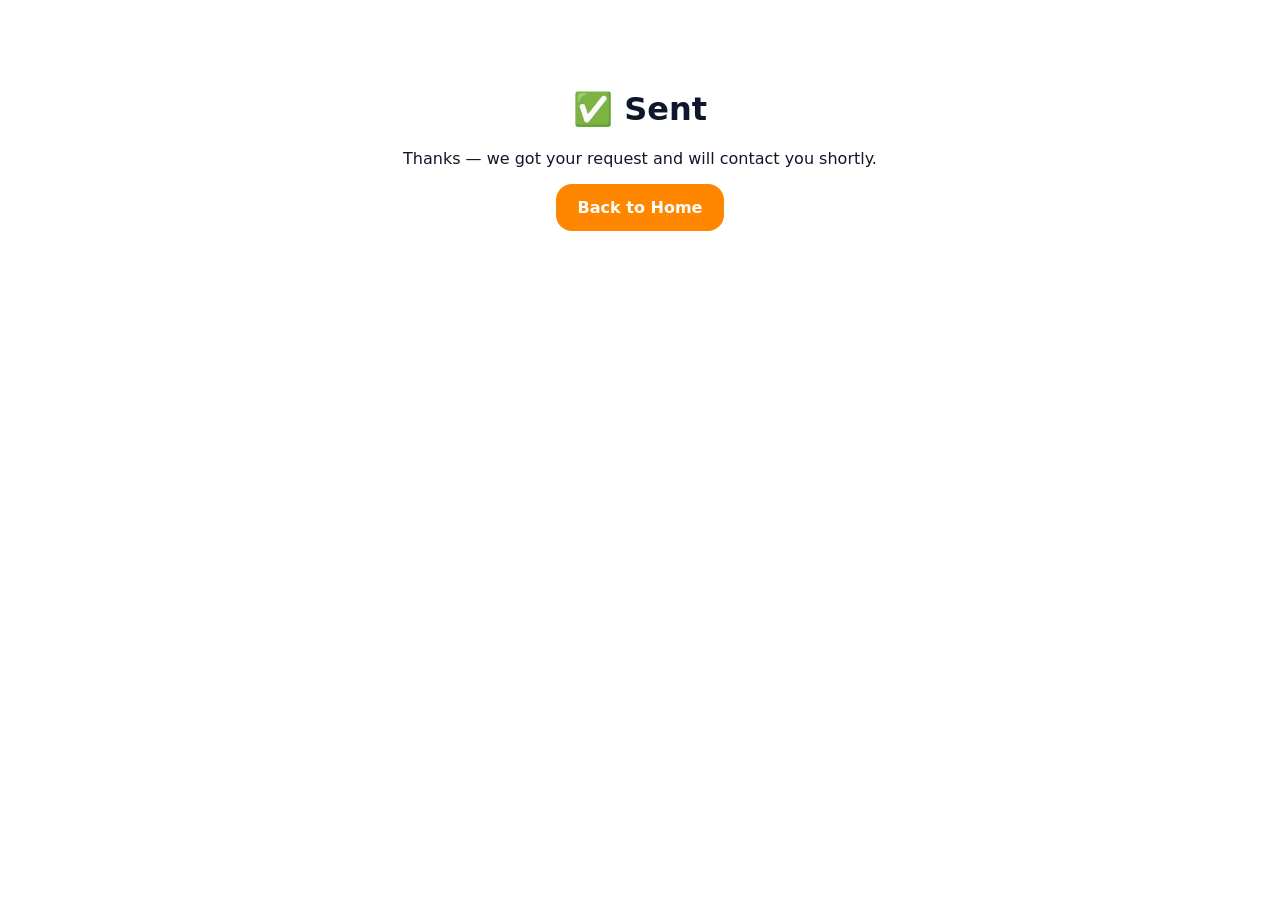
<file: thanks.html>
<!DOCTYPE html>
<html lang="en">
<head>
  <meta charset="UTF-8" />
  <meta name="viewport" content="width=device-width, initial-scale=1.0"/>
  <title>Sent | Vertex Smart Pro HVAC</title>
  <link rel="stylesheet" href="style.css" />
</head>
<body>
  <div style="max-width:720px;margin:90px auto;padding:0 18px;text-align:center;">
    <h1>✅ Sent</h1>
    <p>Thanks — we got your request and will contact you shortly.</p>
    <p><a class="btn btn-quote" href="index.html">Back to Home</a></p>
  </div>
</body>
</html>
</file>
<file: style.css>
:root{
  --text:#0f172a;
  --muted:#64748b;
  --line:rgba(15, 23, 42, 0);
  --brand:#0f62fe;
  --brand2:#0b4bd4;
  --quote:#ff8700;
  --call:#34d06c;
  --shadow:0 10px 30px rgba(2, 6, 23, 0);
  --radius:18px;
}

*{box-sizing:border-box}
html{scroll-behavior:smooth}
body{
  margin:0;
  font-family:system-ui,-apple-system,Segoe UI,Roboto,Arial,sans-serif;
  color:var(--text);
  background:#fff;
}

.container{
  width:min(1120px,92vw);
  margin:0 auto;
}

.section{
  padding:80px 0;
}

.section-head{
  margin-bottom:24px;
}

.section-head.center{
  text-align:center;
}

.section-head h2{
  margin:0 0 10px;
  font-size:34px;
  letter-spacing:-.03em;
}

.section-head p{
  margin:0;
  color:var(--muted);
}

.topbar{
  position:sticky;
  top:0;
  z-index:999;
  background:rgba(255,255,255,.92);
  backdrop-filter:blur(10px);
  border-bottom:1px solid var(--line);
  display:flex;
  justify-content:space-between;
  align-items:center;
  padding:14px clamp(14px,4vw,40px);
}

.brand{
  display:flex;
  align-items:center;
  text-decoration:none;
  color:var(--text);
  padding-left:10px;
}

.logo{
  height:48px;
  width:auto;
  object-fit:contain;
  display:block;
}

.top-actions{
  display:flex;
  align-items:center;
  gap:10px;
}

.btn{
  display:inline-flex;
  align-items:center;
  justify-content:center;
  text-decoration:none;
  border:none;
  cursor:pointer;
  font-weight:800;
  border-radius:16px;
  padding:14px 22px;
  transition:.2s ease;
  font-size:16px;
}

.btn:hover{
  transform:translateY(-1px);
}

.btn-lg{
  padding:16px 26px;
}

.btn-call{
  background:var(--call);
  color:#062b14;
}

.btn-quote{
  background:var(--quote);
  color:#fff;
}

.btn-ghost{
  background:rgba(255,255,255,.14);
  color:#fff;
  border:1px solid rgba(255,255,255,.22);
}

.btn-light{
  background:#fff;
  color:#0f172a;
}

.btn-dark-outline{
  background:#fff;
  color:var(--text);
  border:1px solid var(--line);
}

.burger{
  width:58px;
  height:58px;
  border-radius:18px;
  border:1px solid var(--line);
  background:#fff;
  display:grid;
  place-items:center;
  cursor:pointer;
  box-shadow:0 8px 18px rgba(2,6,23,.06);
}

.burger span{
  display:block;
  width:22px;
  height:3px;
  background:#0f172a;
  margin:3px 0;
  border-radius:999px;
}

.menu{
  display:none;
  position:sticky;
  top:88px;
  z-index:998;
  background:#fff;
  border-bottom:1px solid var(--line);
}

.menu.open{
  display:block;
}

.menu a{
  display:block;
  padding:14px clamp(14px,4vw,40px);
  text-decoration:none;
  color:var(--text);
  font-weight:800;
  border-top:1px solid var(--line);
}

.menu a:hover{
  background:#f8fafc;
}

.hero{
  position:relative;
  min-height:76vh;
  display:grid;
  align-items:center;
  background:url("assets/hero.jpg") center/cover no-repeat;
  color:#fff;
}

.hero-overlay{
  position:absolute;
  inset:0;
  background:rgba(0,0,0,.55);
}

.hero-inner{
  position:relative;
  padding:90px 0;
}

.kicker{
  display:inline-flex;
  align-items:center;
  padding:10px 16px;
  border-radius:999px;
  background:rgba(255,255,255,.10);
  border:1px solid rgba(255,255,255,.20);
  font-weight:800;
  margin:0 0 18px;
}

.hero h1{
  margin:0;
  font-size:clamp(42px,6vw,72px);
  line-height:1.02;
  letter-spacing:-.04em;
  max-width:900px;
}

.sub{
  margin:16px 0 10px;
  font-size:18px;
  color:rgba(255,255,255,.92);
}

.hero-urgent{
  margin:0 0 22px;
  color:#fff;
  font-weight:600;
}

.hero-cta{
  display:flex;
  gap:14px;
  flex-wrap:wrap;
}

.trust-row{
  display:flex;
  flex-wrap:wrap;
  gap:10px;
  margin-top:18px;
}

.trust-pill{
  padding:10px 14px;
  border-radius:999px;
  background:rgba(255,255,255,.10);
  border:1px solid rgba(255,255,255,.18);
  font-weight:700;
  font-size:14px;
}

.band{
  background:linear-gradient(135deg,#0f62fe,#0b4bd4);
  color:#fff;
  padding:54px 0;
  transition:opacity .5s ease;
}

.band-grid{
  display:grid;
  grid-template-columns:1.3fr .9fr;
  gap:18px;
  align-items:center;
}

.band h2{
  margin:0 0 10px;
  font-size:30px;
}

.band p{
  margin:0 0 14px;
  color:rgba(255,255,255,.92);
}

.countdown{
  display:flex;
  gap:10px;
  flex-wrap:wrap;
  margin:12px 0 16px;
}

.timebox{
  width:84px;
  padding:10px;
  border-radius:14px;
  background:rgba(255,255,255,.10);
  border:1px solid rgba(255,255,255,.18);
  text-align:center;
}

.time{
  font-size:22px;
  font-weight:900;
}

.label{
  font-size:12px;
  color:rgba(255,255,255,.78);
}

.fineprint{
  margin-top:10px;
  font-size:12px;
  color:rgba(255,255,255,.78);
}

.band-card{
  background:rgba(255,255,255,.10);
  border:1px solid rgba(255,255,255,.18);
  border-radius:var(--radius);
  overflow:hidden;
  box-shadow:0 18px 40px rgba(2,6,23,.22);
  min-height:220px;
  position:relative;
}

.band-card img,
.split-media img{
  width:100%;
  height:100%;
  object-fit:cover;
  display:block;
}

.fallback{
  display:none;
  height:100%;
  padding:20px;
  align-items:center;
  gap:14px;
}

.img-fallback .fallback{
  display:flex;
}

.fallback-icon{
  width:52px;
  height:52px;
  border-radius:14px;
  background:rgba(255,255,255,.15);
  display:grid;
  place-items:center;
  font-size:22px;
}

.cards{
  display:grid;
  grid-template-columns:repeat(4,1fr);
  gap:16px;
}

.card{
  background:#fff;
  border:1px solid var(--line);
  border-radius:var(--radius);
  padding:20px;
  box-shadow:0 10px 26px rgba(2,6,23,.06);
}

.card .icon{
  width:46px;
  height:46px;
  border-radius:14px;
  display:grid;
  place-items:center;
  background:#f1f5f9;
  border:1px solid rgba(15,23,42,.08);
  margin-bottom:10px;
  font-size:22px;
}

.card h3{
  margin:0 0 8px;
  font-size:18px;
}

.card p{
  margin:0 0 12px;
  color:var(--muted);
}

.link{
  color:var(--brand);
  text-decoration:none;
  font-weight:900;
}

.alt{
  background:#f8fafc;
}

.alt2{
  background:#fff;
}

.steps{
  display:grid;
  grid-template-columns:repeat(3,1fr);
  gap:16px;
  margin-top:18px;
}

.step{
  background:#fff;
  border:1px solid var(--line);
  border-radius:var(--radius);
  padding:20px;
  box-shadow:0 10px 26px rgba(2,6,23,.06);
}

.step-num{
  width:38px;
  height:38px;
  border-radius:12px;
  display:grid;
  place-items:center;
  font-weight:900;
  background:#eef2ff;
  color:#1e3a8a;
  margin-bottom:10px;
}

.step h3{
  margin:0 0 8px;
}

.step p{
  margin:0;
  color:var(--muted);
}

.split{
  display:grid;
  grid-template-columns:1.1fr .9fr;
  gap:20px;
  align-items:center;
}

.split-copy h2{
  margin:0 0 10px;
  font-size:34px;
}

.split-copy p{
  margin:0 0 12px;
  color:var(--muted);
}

.bullets{
  margin:0 0 18px 18px;
  color:#334155;
  font-weight:700;
}

.bullets li{
  margin:8px 0;
}

.split-actions{
  display:flex;
  gap:10px;
  flex-wrap:wrap;
}

.split-media{
  border-radius:var(--radius);
  overflow:hidden;
  border:1px solid var(--line);
  box-shadow:0 14px 34px rgba(2,6,23,.08);
  background:#fff;
  min-height:280px;
}

.stars{
  color:#f59e0b;
  font-size:22px;
  letter-spacing:2px;
  margin-bottom:10px;
}

.review-grid{
  display:grid;
  grid-template-columns:repeat(3,1fr);
  gap:16px;
  margin-top:18px;
}

.review{
  border:1px solid var(--line);
  border-radius:var(--radius);
  padding:18px;
  background:#fff;
  box-shadow:0 10px 26px rgba(2,6,23,.06);
}

.review-top{
  display:flex;
  align-items:center;
  gap:10px;
  margin-bottom:10px;
}

.avatar{
  width:38px;
  height:38px;
  border-radius:12px;
  background:#eef2ff;
  display:grid;
  place-items:center;
  font-weight:900;
  color:#1e3a8a;
}

.name{
  font-weight:900;
}

.meta{
  font-size:12px;
  color:var(--muted);
}

.review p{
  margin:0;
  color:#334155;
}

.quote{
  background:linear-gradient(180deg,#ffffff,#f8fafc);
}

.quote-form{
  background:#fff;
  border:1px solid var(--line);
  border-radius:var(--radius);
  box-shadow:var(--shadow);
  padding:18px;
  max-width:900px;
  margin:0 auto;
}

.field-grid{
  display:grid;
  grid-template-columns:1fr 1fr;
  gap:14px;
}

.field{
  display:flex;
  flex-direction:column;
  gap:8px;
  margin-bottom:14px;
}

label{
  font-weight:800;
}

input, select, textarea{
  padding:14px 14px;
  border-radius:14px;
  border:1px solid var(--line);
  font:inherit;
  outline:none;
  background:#fff;
}

input:focus, select:focus, textarea:focus{
  border-color:rgba(15,98,254,.45);
  box-shadow:0 0 0 4px rgba(15,98,254,.12);
}

.hidden-trap{
  display:none;
}

.footer{
  background:#03112c;
  color:#fff;
  padding:44px 0 20px;
}

.footer-grid{
  display:grid;
  grid-template-columns:1.2fr 1fr 1fr;
  gap:16px;
  align-items:start;
}

.footer a{
  color:#fff;
  text-decoration:none;
  opacity:.9;
}

.footer a:hover{
  opacity:1;
  text-decoration:underline;
}

.footer-brand{
  font-size:20px;
  letter-spacing:-.02em;
}

.footer-text{
  color:rgba(255,255,255,.75);
  margin:8px 0 0;
}

.footer h4{
  margin:0 0 10px;
}

.footer-bottom{
  display:flex;
  justify-content:space-between;
  gap:10px;
  margin-top:20px;
  padding-top:16px;
  border-top:1px solid rgba(255,255,255,.10);
}

.mobile-bar{
  display:none;
}

@media (max-width:980px){
  .cards,
  .steps,
  .review-grid{
    grid-template-columns:1fr;
  }

  .split,
  .band-grid{
    grid-template-columns:1fr;
  }
}

@media (max-width:700px){
  .field-grid{
    grid-template-columns:1fr;
  }

  .topbar{
    padding:12px 16px;
  }

  .logo{
    height:42px;
  }

  .burger{
    width:52px;
    height:52px;
  }

  .hero h1{
    font-size:clamp(34px,9vw,52px);
  }

  .footer-grid,
  .footer-bottom{
    grid-template-columns:1fr;
    flex-direction:column;
  }

  .mobile-bar{
    position:fixed;
    left:12px;
    right:12px;
    bottom:12px;
    display:grid;
    grid-template-columns:1fr 1fr;
    gap:10px;
    z-index:9999;
  }

  .mobile-bar a{
    text-align:center;
    padding:14px 12px;
    border-radius:14px;
    font-weight:900;
    text-decoration:none;
    color:#fff;
    box-shadow:0 14px 34px rgba(2,6,23,.18);
  }

  .mobile-bar a:first-child{
    background:#22c55e;
    color:#052e16;
  }

  .mobile-bar a:last-child{
    background:#ff7a00;
  }
}
</file>
